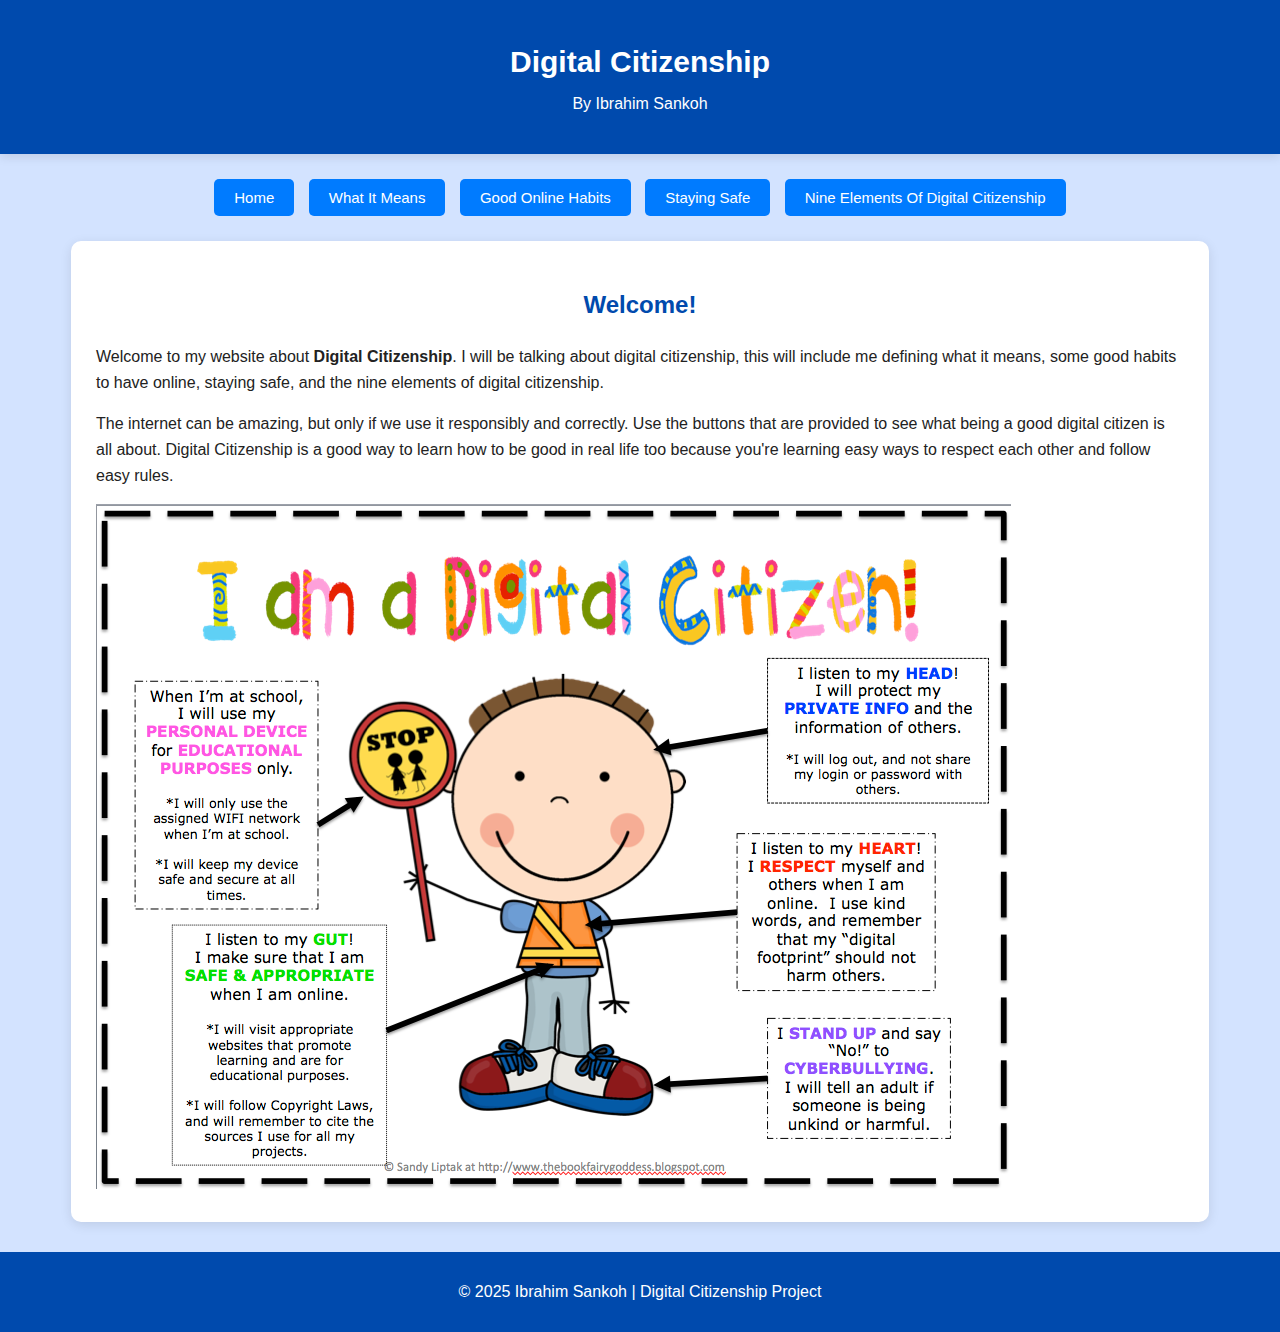
<file: index.html>
<!DOCTYPE html>
<html>
  <head>
    <title>Digital Citizenship</title>
    <style>
      body {
        font-family: "Poppins", Arial, sans-serif;
        background: linear-gradient(to bottom right, #d3e3ff, #d3e3ff);
        color: #222;
        margin: 0;
        padding: 0;
        text-align: center;
      }

      header {
        background-color: #004aad;
        color: white;
        padding: 25px;
        box-shadow: 0 3px 10px rgba(0, 0, 0, 0.1);
      }

      header h1 {
        margin-bottom: 5px;
        font-size: 30px;
      }

      nav {
        margin: 20px 0;
      }

      nav a {
        background-color: #007bff;
        color: white;
        padding: 10px 20px;
        margin: 5px;
        border-radius: 5px;
        text-decoration: none;
        font-size: 15px;
        transition: 0.3s;
        display: inline-block;
      }

      nav a:hover {
        background-color: #0056b3;
        transform: scale(1.05);
      }

      .content {
        width: 85%;
        margin: 20px auto;
        background-color: white;
        padding: 25px;
        border-radius: 10px;
        box-shadow: 0 3px 12px rgba(0, 0, 0, 0.1);
        text-align: left;
        line-height: 1.6;
      }

      h2 {
        color: #004aad;
        text-align: center;
      }

      footer {
        background-color: #004aad;
        color: white;
        padding: 15px;
        margin-top: 30px;
      }
    </style>
  </head>
  <body>

    <header>
      <h1>Digital Citizenship</h1>
      <p>By Ibrahim Sankoh</p>
    </header>

    <nav>
      <a href="index.html"> Home</a>
      <a href="new.html"> What It Means</a>
      <a href="new-3.html"> Good Online Habits</a>
      <a href="new-4.html"> Staying Safe</a>
      <a href="new-5.html"> Nine Elements Of Digital Citizenship</a>
    </nav>

    <div class="content">
      <h2>Welcome!</h2>
      <p>
         Welcome to my website about <strong>Digital Citizenship</strong>.
        I will be talking about digital citizenship, this will include me defining what it means, some good habits to have online, staying safe, and the nine elements of digital citizenship.
      </p>
      <p>
        The internet can be amazing, but only if we use it responsibly and correctly.
        Use the buttons that are provided to see what being a good digital citizen is all about. Digital Citizenship is a good way to learn how to be good in real life too because you're learning easy ways to respect each other and follow easy rules.
      </p>
      <img src="digital.png">
    </div>

    <footer>
      <p>© 2025 Ibrahim Sankoh | Digital Citizenship Project</p>
    </footer>

  </body>
</html>
</file>
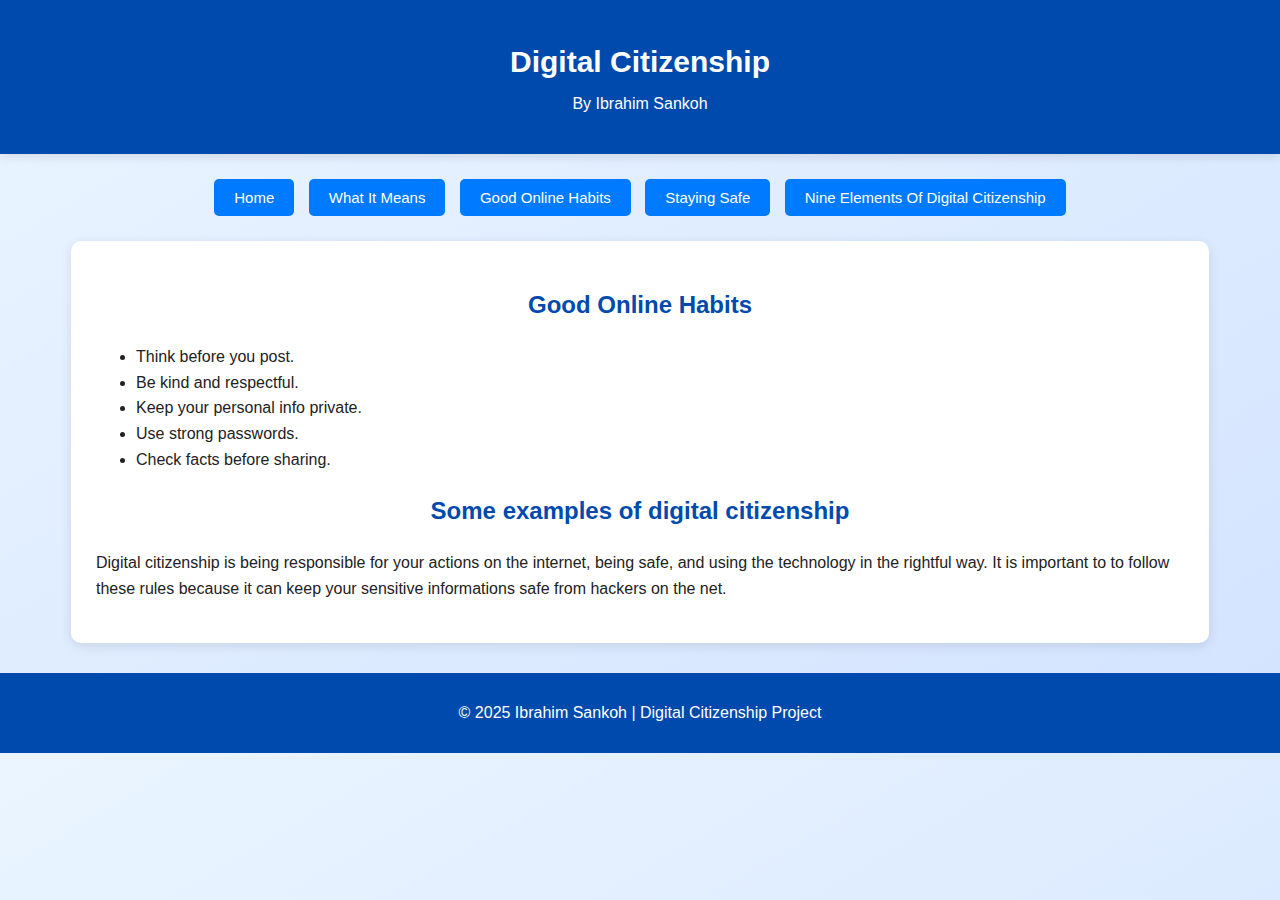
<file: new-3.html>
<!DOCTYPE html>
<html>
  <head>
    <title>Good Online Habits</title>
    <link rel="stylesheet" href="new-6.css">
  </head>
  <body>
    <header>
      <h1>Digital Citizenship</h1>
      <p>By Ibrahim Sankoh</p>
    </header>

    <nav>
      <a href="index.html"> Home</a>
      <a href="new.html"> What It Means</a>
      <a href="new-3.html"> Good Online Habits</a>
      <a href="new-4.html"> Staying Safe</a>
      <a href="new-5.html"> Nine Elements Of Digital Citizenship</a>
    </nav>

    <div class="content">
      <h2>Good Online Habits</h2>
      <ul>
        <li> Think before you post.</li>
        <li> Be kind and respectful.</li>
        <li> Keep your personal info private.</li>
        <li> Use strong passwords.</li>
        <li> Check facts before sharing.</li>
      </ul>
      <h2>Some examples of digital citizenship</h2>
      <p>Digital citizenship is being responsible for your actions on the internet, being safe, and using the technology in the rightful way. It is important to to follow these rules because it can keep your sensitive informations safe from hackers on the net.</p>
    </div>

    <footer>
      <p>© 2025 Ibrahim Sankoh | Digital Citizenship Project</p>
    </footer>
  </body>
</html>
</file>
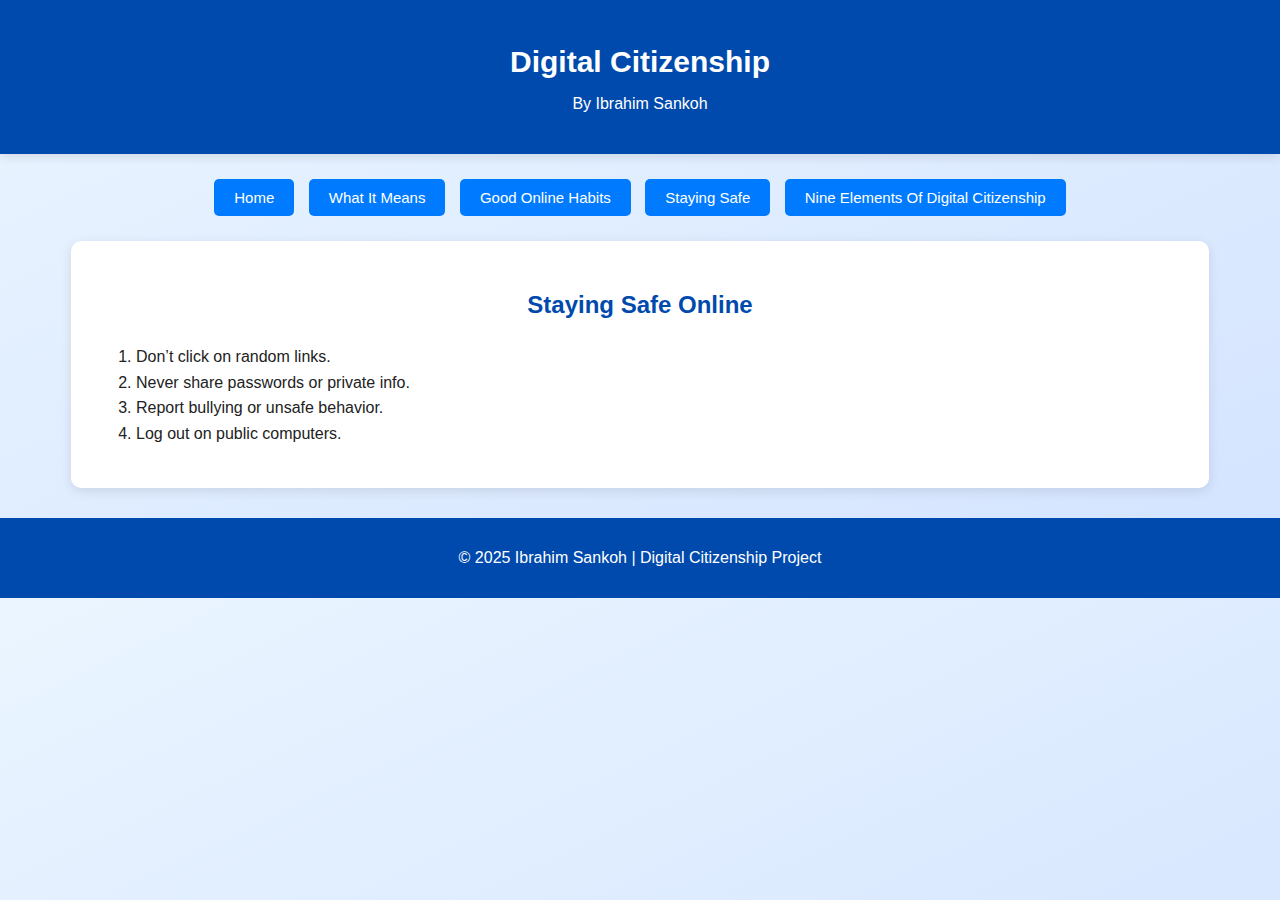
<file: new-4.html>
<!DOCTYPE html>
<html>
  <head>
    <title>Staying Safe Online</title>
    <link rel="stylesheet" href="new-6.css">
  </head>
  <body>
    <header>
      <h1>Digital Citizenship</h1>
      <p>By Ibrahim Sankoh</p>
    </header>

    <nav>
      <a href="index.html"> Home</a>
      <a href="new.html"> What It Means</a>
      <a href="new-3.html"> Good Online Habits</a>
      <a href="new-4.html"> Staying Safe</a>
      <a href="new-5.html"> Nine Elements Of Digital Citizenship</a>
    </nav>

    <div class="content">
      <h2>Staying Safe Online</h2>
      <ol>
        <li>Don’t click on random links.</li>
        <li>Never share passwords or private info.</li>
        <li>Report bullying or unsafe behavior.</li>
        <li>Log out on public computers.</li>
      </ol>

      </div>
    <footer>
      <p>© 2025 Ibrahim Sankoh | Digital Citizenship Project</p>
    </footer>
  </body>
</html>
</file>
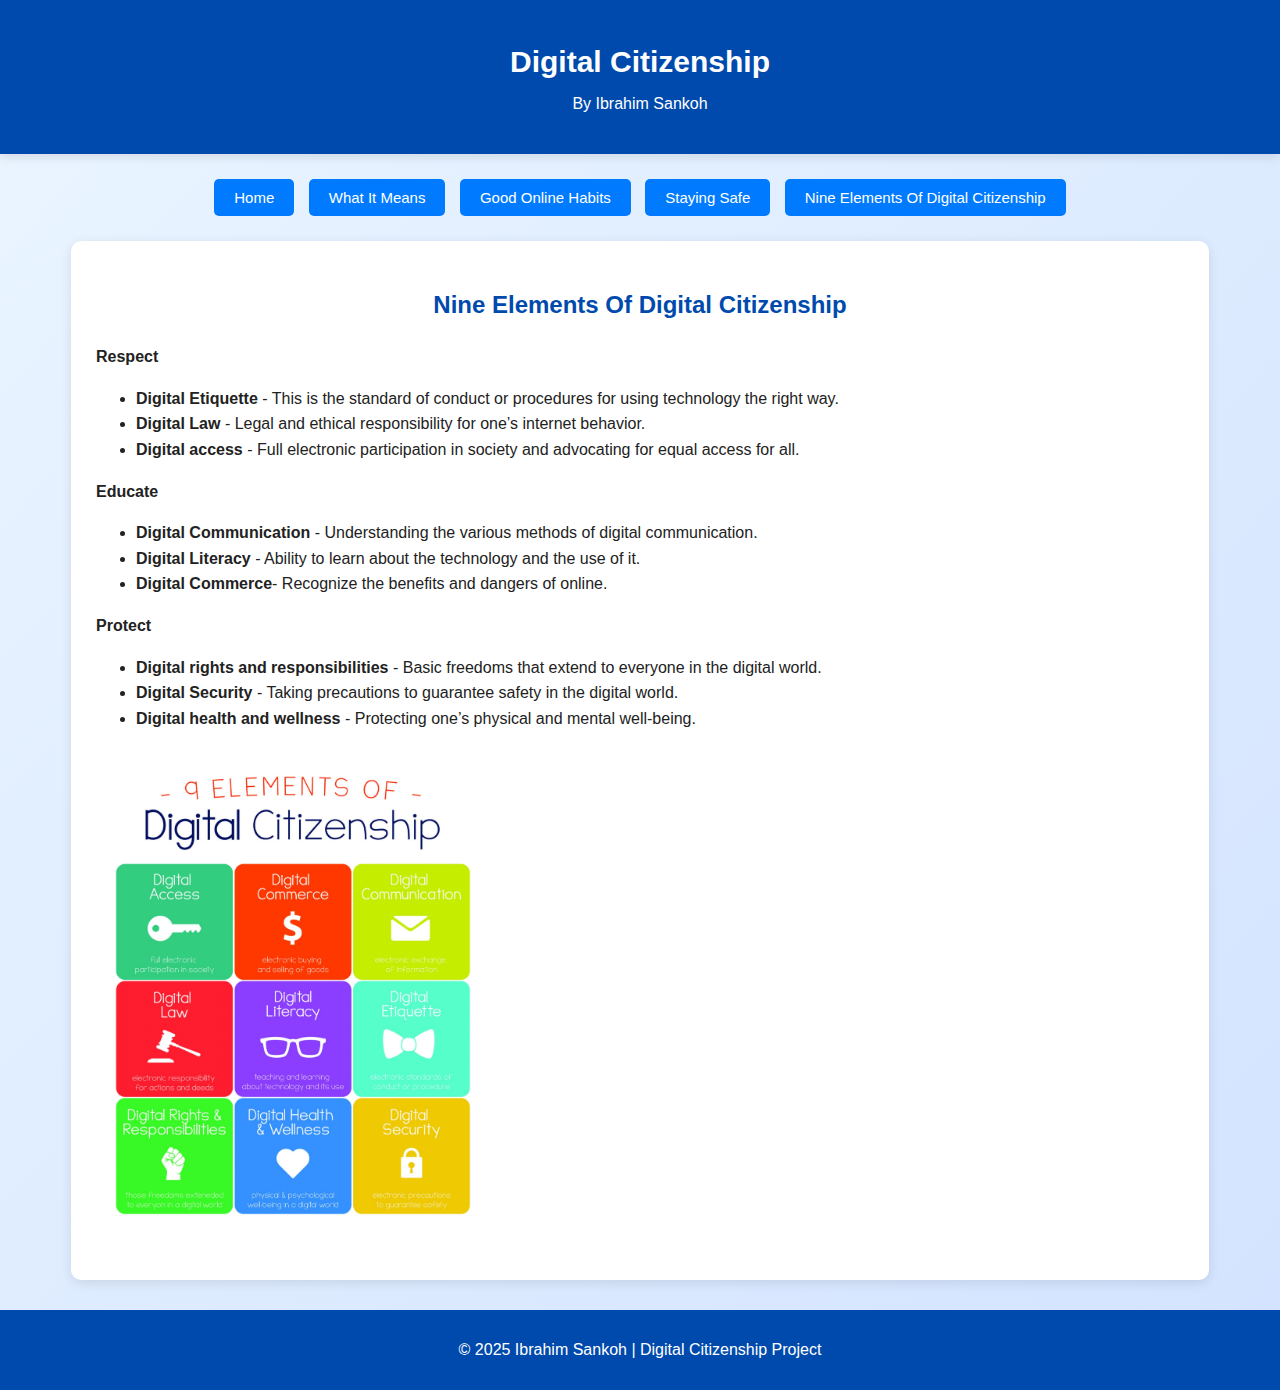
<file: new-5.html>
<!DOCTYPE html>
<html>
  <head>
    <title>Nine Elements Of Digital Citizenship</title>
    <link rel="stylesheet" href="new-6.css">
  </head>
  <body>
    <header>
      <h1>Digital Citizenship</h1>
      <p>By Ibrahim Sankoh</p>
    </header>

    <nav>
      <a href="index.html"> Home</a>
      <a href="new.html"> What It Means</a>
      <a href="new-3.html"> Good Online Habits</a>
      <a href="new-4.html"> Staying Safe</a>
      <a href="new-5.html"> Nine Elements Of Digital Citizenship</a>
    </nav>

    <div class="content">
      <h2>Nine Elements Of Digital Citizenship</h2>
      <p><b>Respect</b></p>
      <p>
        <ul>
          <li><b>Digital Etiquette</b> - This is the standard of conduct or procedures for using technology the right way.</li>
          <li><b>Digital Law</b> - Legal and ethical responsibility for one’s internet behavior.</li>
          <li><b>Digital access</b> - Full electronic participation in society and advocating for equal access for all.</li>
       </ul>
    <p><b>Educate</b></p>
    <p>
      <ul>
        <li><b>Digital Communication</b> - Understanding the various methods of digital communication.</li>
        <li><b>Digital Literacy</b> -  Ability  to learn about the technology and the use of it.</li>
        <li><b>Digital Commerce</b>- Recognize the benefits and dangers of online.</li>
    </ul>
    <p><b>Protect</b></p>
    <p>
      <ul>
        <li><b>Digital rights and responsibilities</b> - Basic freedoms that extend to everyone in the digital world.</li>
        <li><b>Digital Security</b> - Taking precautions to guarantee safety in the digital world.</li>
        <li><b>Digital health and wellness</b> - Protecting one’s physical and mental well-being.</li>
    </ul>
      <img style="height: 500px"src="DIGITAL-CITIZENSHIP_22X28-01-scaled.jpeg">
        
    </div>
    
    <footer>
      <p>© 2025 Ibrahim Sankoh | Digital Citizenship Project</p>
    </footer>
  </body>
</html>
</file>
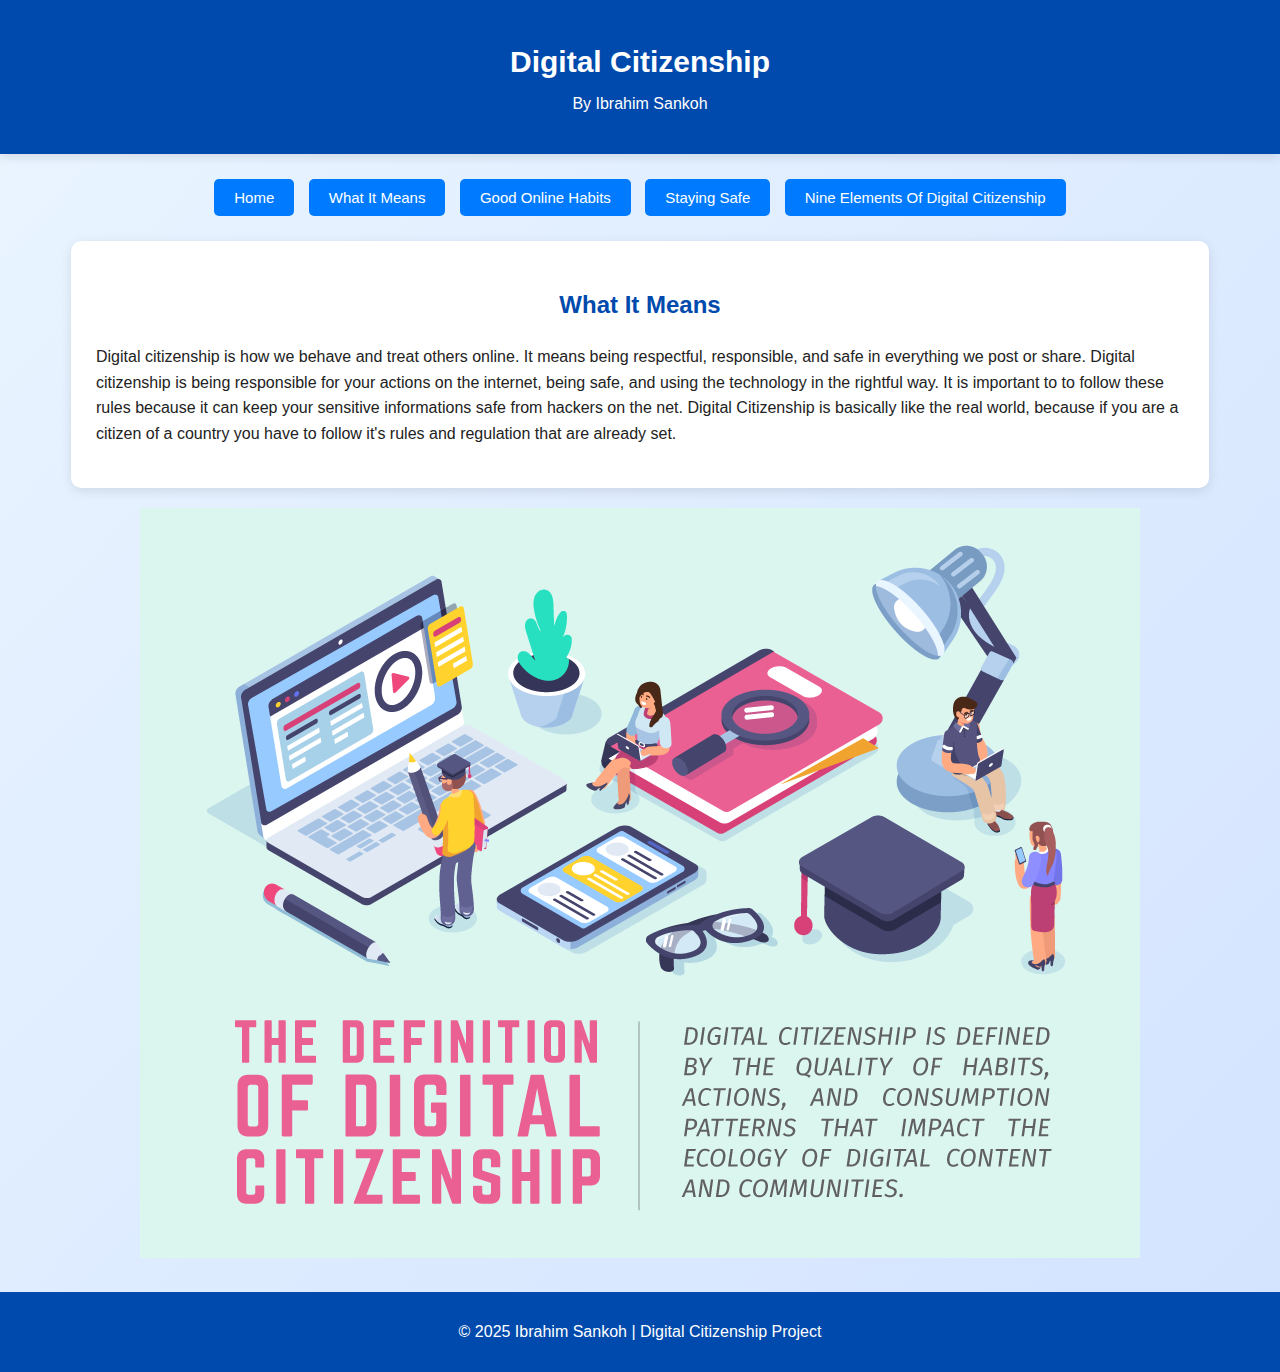
<file: new.html>
<!DOCTYPE html>
<html>
  <head>
    <title>What Is Digital Citizenship?</title>
    <link rel="stylesheet" href="new-6.css">
  </head>
  <body>
    <header>
      <h1>Digital Citizenship</h1>
      <p>By Ibrahim Sankoh</p>
    </header>

    <nav>
      <a href="index.html">Home</a>
      <a href="new.html"> What It Means</a>
      <a href="new-3.html"> Good Online Habits</a>
      <a href="new-4.html"> Staying Safe</a>
      <a href="new-5.html"> Nine Elements Of Digital Citizenship</a>
    </nav>

    <div class="content">
      <h2>What It Means</h2>
      <p>
        Digital citizenship is how we behave and treat others online.
        It means being respectful, responsible, and safe in everything we post or share.
        Digital citizenship is being responsible for your actions on the internet, being safe, and using the technology in the rightful way. It is important to to follow these rules because it can keep your sensitive informations safe from hackers on the net.
      Digital Citizenship is basically like the real world, because if you are a citizen of a country you have to follow it's rules and regulation that are already set. </p>
    </div>
    <img src="the-definition-of-digital-citizenship.png">

    <footer>
      <p>© 2025 Ibrahim Sankoh | Digital Citizenship Project</p>
    </footer>
  </body>
</html>
</file>
<file: new-6.css>
body {
  font-family: "Poppins", Arial, sans-serif;
  background: linear-gradient(to bottom right, #eaf5ff, #d3e3ff);
  color: #222;
  margin: 0;
  padding: 0;
  text-align: center;
}

header {
  background-color: #004aad;
  color: white;
  padding: 25px;
  box-shadow: 0 3px 10px rgba(0, 0, 0, 0.1);
}

header h1 {
  margin-bottom: 5px;
  font-size: 30px;
}

nav {
  margin: 20px 0;
}

nav a {
  background-color: #007bff;
  color: white;
  padding: 10px 20px;
  margin: 5px;
  border-radius: 5px;
  text-decoration: none;
  font-size: 15px;
  transition: 0.3s;
  display: inline-block;
}

nav a:hover {
  background-color: #0056b3;
  transform: scale(1.05);
}

.content {
  width: 85%;
  margin: 20px auto;
  background-color: white;
  padding: 25px;
  border-radius: 10px;
  box-shadow: 0 3px 12px rgba(0, 0, 0, 0.1);
  text-align: left;
  line-height: 1.6;
}

h2 {
  color: #004aad;
  text-align: center;
}

footer {
  background-color: #004aad;
  color: white;
  padding: 15px;
  margin-top: 30px;
}
</file>
